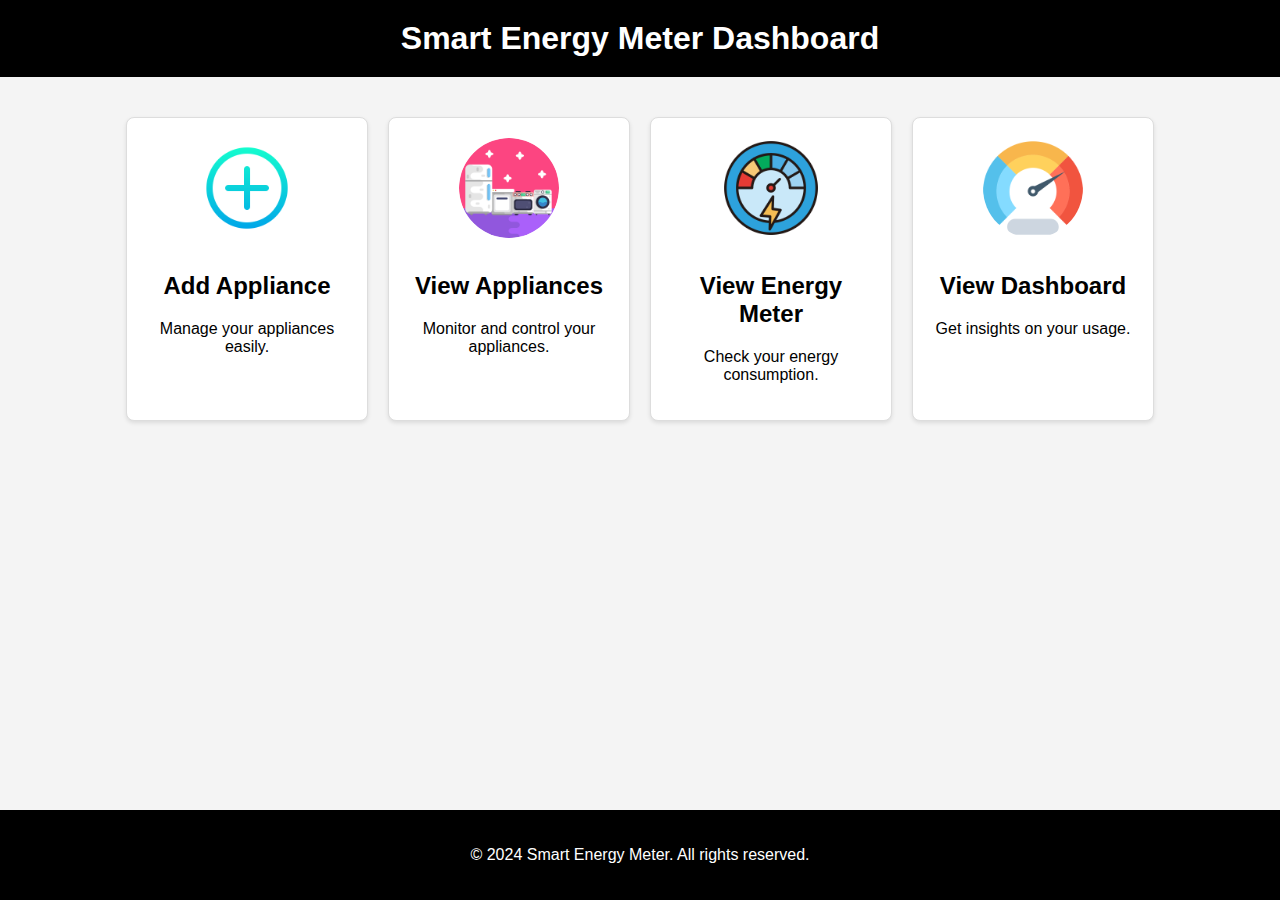
<file: index.html>
<!DOCTYPE html>
<html lang="en">
<head>
    <meta charset="UTF-8">
    <meta name="viewport" content="width=device-width, initial-scale=1.0">
    <title>Smart Energy Meter</title>
    <link rel="stylesheet" href="styles.css">
</head>
<body>
    <header>
        <h1>Smart Energy Meter Dashboard</h1>
    </header>
    
    <div class="tab-container">
        <div class="tab" onclick="navigateTo('AddAppliance.html')">
            <img src="plus-sign.png" alt="Add Appliance">
            <h2>Add Appliance</h2>
            <p>Manage your appliances easily.</p>
        </div>
        <div class="tab" onclick="navigateTo('ViewAppliance.html')">
            <img src="kitchen-appliance.png" alt="View Appliances">
            <h2>View Appliances</h2>
            <p>Monitor and control your appliances.</p>
        </div>
        <div class="tab" onclick="navigateTo('ViewEnergyMeter.html')">
            <img src="energy-meter.png" alt="Energy Meter">
            <h2>View Energy Meter</h2>
            <p>Check your energy consumption.</p>
        </div>
        <!-- <div class="tab" onclick="navigateTo('RemoteController.html')">
            <img src="remote_controller.jpg" alt="Remote Controller">
            <h2>Remote Controller</h2>
            <p>Control appliances remotely.</p>
        </div> -->
        <div class="tab" onclick="navigateTo('dashboard.html')">
            <img src="speedometer.png" alt="Dashboard">
            <h2>View Dashboard</h2>
            <p>Get insights on your usage.</p>
        </div>
    </div>

    <footer>
        <p>&copy; 2024 Smart Energy Meter. All rights reserved.</p>
    </footer>

    <script src="script.js"></script>
</body>
</html>


<!-- <!DOCTYPE html>
<html lang="en">
<head>
    <meta charset="UTF-8">
    <meta name="viewport" content="width=device-width, initial-scale=1.0">
    <title>Tabbed Navigation</title>
    <link rel="stylesheet" href="styles.css">
</head>
<body>
    <div class="tab-container">
        <button class="tab-button" onclick="navigateTo('AddAppliance.html')">AddAppliance</button>
        <button class="tab-button" onclick="navigateTo('ViewAppliance.html')">ViewAppliance</button>
        <button class="tab-button" onclick="navigateTo('ViewEnergyMeter.html')">ViewEnergyMeter</button>
        <button class="tab-button" onclick="navigateTo('RemoteController.html')">ViewRemoteController</button>
        <button class="tab-button" onclick="navigateTo('dashboard.html')">View Dashboard</button>
    </div>

    <script src="script.js"></script>
</body>
</html>
 -->
</file>
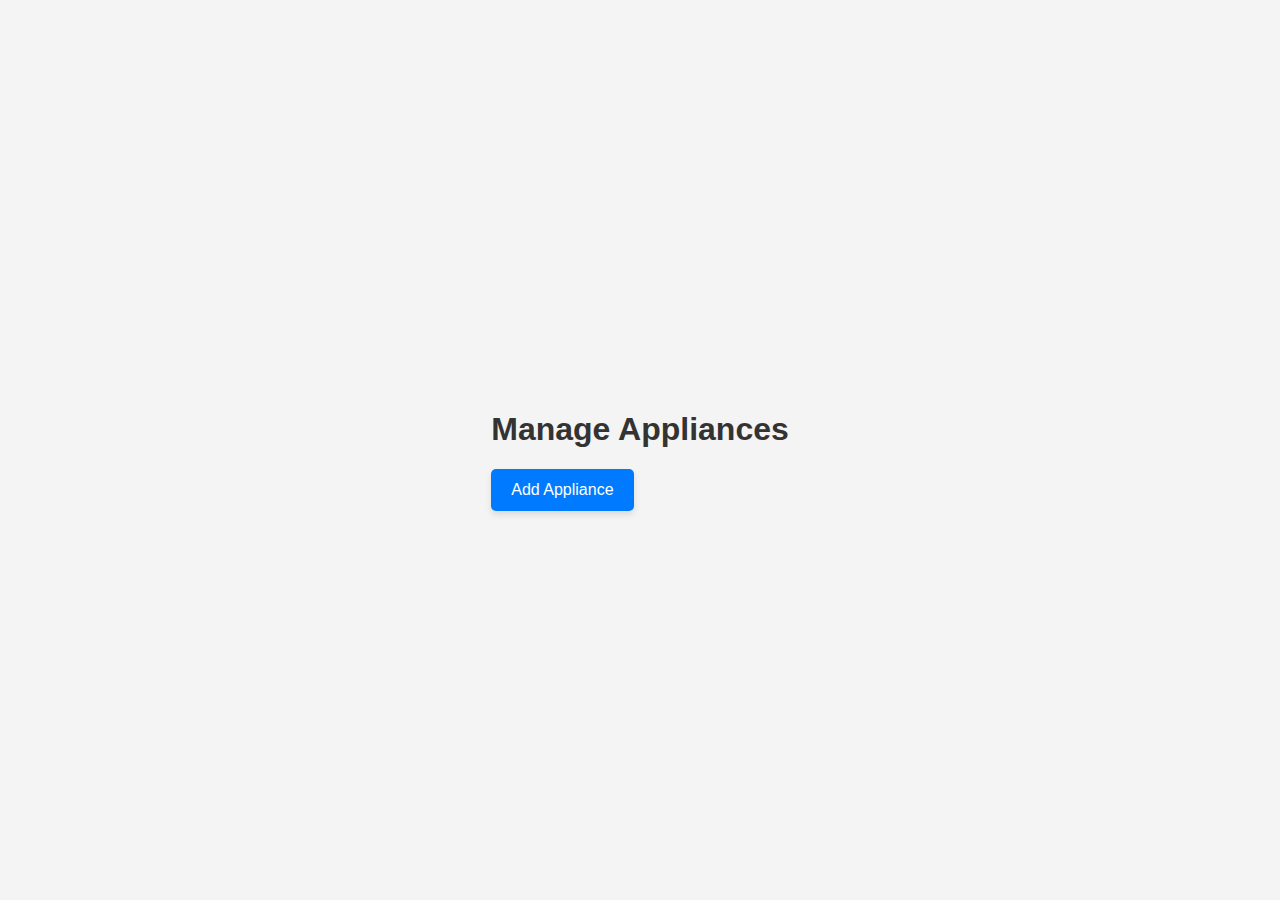
<file: AddAppliance.html>
<!DOCTYPE html>
<html lang="en">
<head>
    <meta charset="UTF-8">
    <meta name="viewport" content="width=device-width, initial-scale=1.0">
    <title>Add Appliance</title>
    <style>
        /* Basic styling for page */
        body {
            font-family: Arial, sans-serif;
            background-color: #f4f4f4;
            margin: 0;
            padding: 0;
            display: flex;
            justify-content: center;
            align-items: center;
            height: 100vh;
        }

        h1 {
            color: #333;
            text-align: center;
        }

        /* Button styling */
        button {
            background-color: #007bff;
            color: white;
            border: none;
            padding: 12px 20px;
            font-size: 16px;
            cursor: pointer;
            border-radius: 5px;
            box-shadow: 0 4px 6px rgba(0, 0, 0, 0.1);
            transition: background-color 0.3s;
        }

        button:hover {
            background-color: #0056b3;
        }

        /* Form styling */
        #applianceForm {
            display: none; /* Initially hide the form */
            background-color: white;
            padding: 20px;
            border-radius: 10px;
            box-shadow: 0 4px 8px rgba(0, 0, 0, 0.1);
            margin-top: 20px;
            width: 300px;
        }

        .form-field {
            margin-bottom: 15px;
        }

        .form-field label {
            display: block;
            margin-bottom: 5px;
            color: #555;
        }

        .form-field input,
        .form-field select {
            width: calc(100% - 20px);
            padding: 10px;
            border-radius: 5px;
            border: 1px solid #ddd;
            font-size: 14px;
        }

        /* Submit button styling */
        #applianceForm button[type="submit"] {
            width: 100%;
            background-color: #28a745;
            color: white;
            border: none;
            padding: 10px;
            font-size: 16px;
            border-radius: 5px;
            cursor: pointer;
            transition: background-color 0.3s;
        }

        #applianceForm button[type="submit"]:hover {
            background-color: #218838;
        }

        /* Error and success message styling */
        #message {
            display: none;
            margin-top: 20px;
            padding: 10px;
            border-radius: 5px;
            font-size: 16px;
        }

        #message.success {
            background-color: #d4edda;
            color: #155724;
        }

        #message.error {
            background-color: #f8d7da;
            color: #721c24;
        }
    </style>
    <script>
        // Function to display the form when the button is clicked
        function showForm() {
            document.getElementById('applianceForm').style.display = 'block';
        }

        // Function to show form fields based on the selected appliance type
        function displayFields() {
            var selectedType = document.getElementById('applianceType').value;
            var forms = document.querySelectorAll('.appliance-specific');

            // Hide all forms
            forms.forEach(function (form) {
                form.style.display = 'none';
            });

            // Show the form corresponding to the selected appliance type
            if (selectedType) {
                document.getElementById(selectedType + 'Form').style.display = 'block';
            }
        }

        // Function to handle form submission
        function submitForm(event) {
            event.preventDefault(); // Prevent default form submission

            var applianceType = document.getElementById('applianceType').value;
            if (!applianceType) {
                showMessage("Please select an appliance type.", "error");
                return;
            }

            // Check if required fields are filled
            var requiredFields = document.querySelectorAll('#' + applianceType + 'Form [required]');
            var allFilled = true;
            requiredFields.forEach(function (field) {
                if (!field.value) {
                    allFilled = false;
                }
            });

            if (!allFilled) {
                showMessage("Please fill all required fields.", "error");
                return;
            }

            // Convert FormData to a plain object
            function formDataToObject(formData) {
                let obj = {};
                formData.forEach((value, key) => {
                    obj[key] = value;
                });
                return obj;
            }

            // Get form data based on the selected appliance type
            var formData = new FormData();
            var applianceName = document.getElementById('applianceName').value;
            formData.append('applianceName', applianceName); // Add appliance name
            formData.append('applianceType', applianceType); // Add appliance type

            var fields = document.querySelectorAll('#' + applianceType + 'Form input, #' + applianceType + 'Form select');

            fields.forEach(function (field) {
                if (field.name) {
                    formData.append(field.name, field.value);
                }
            });

            // Convert FormData to plain object and then to JSON
            var formDataObject = formDataToObject(formData);

            // Send POST request
            fetch('https://rpwb36i74i.execute-api.us-east-1.amazonaws.com/Prod/CreateAppliance', {
                method: 'POST',
                headers: {
                    'Content-Type': 'application/json',
                },
                body: JSON.stringify(formDataObject)
            }).then(function (response) {
                return response.json();
            }).then(function (data) {
                showMessage("Appliance added successfully!", "success");
            }).catch(function (error) {
                console.error('Error:', error);
                showMessage("An error occurred. Please try again.", "error");
            });
        }

        // Function to show a message to the user
        function showMessage(message, type) {
            var messageElement = document.getElementById('message');
            messageElement.textContent = message;
            messageElement.className = 'success'; // Default to success
            if (type === 'error') {
                messageElement.className = 'error';
            }
            messageElement.style.display = 'block';
            setTimeout(function() {
                messageElement.style.display = 'none';
            }, 5000);
        }
    </script>
</head>
<body>
    <div>
        <h1>Manage Appliances</h1>

        <!-- Button to show the form -->
        <button onclick="showForm()">Add Appliance</button>

        <!-- Form to add a new appliance -->
        <div id="applianceForm">
            <h2>Add Appliance</h2>
            <div class="form-field">
                <label for="applianceName">Appliance Name:</label>
                <input type="text" id="applianceName" name="applianceName" required>
            </div>
            <div class="form-field">
                <label for="applianceType">Type:</label>
                <select id="applianceType" name="applianceType" onchange="displayFields()" required>
                    <option value="">Select Type</option>
                    <option value="Light">Light</option>
                    <option value="Fan">Fan</option>
                    <option value="AC">AC</option>
                    <option value="TV">TV</option>
                    <option value="WM">WM</option>
                    <option value="Car">Car</option>
                </select>
            </div>

            <!-- Light Form -->
            <div id="LightForm" class="appliance-specific" style="display:none;">
                <!-- Light-specific fields -->
                <div class="form-field"><label>Status:</label><input type="text" name="Status" required></div>
                <div class="form-field"><label>Appliance ID:</label><input type="text" name="Appliance_Id" required></div>
                <div class="form-field"><label>Power Rating:</label><input type="number" name="Power_Rating" required></div>
                <div class="form-field"><label>Current Power Consumption:</label><input type="number" name="Current_Power_Consumption" required></div>
                <div class="form-field"><label>Total Power Consumption:</label><input type="number" name="Total_Power_Consumption" required></div>
                <div class="form-field"><label>Today Limit:</label><input type="number" name="Today_Limit" required></div>
                <div class="form-field"><label>Timer Period:</label><input type="text" name="Timer_period"></div>
                <div class="form-field"><label>Timer Status:</label><input type="text" name="Timer_Status"></div>
                <div class="form-field"><label>Brightness:</label><input type="text" name="Brightness"></div>
                <div class="form-field"><label>Color:</label><input type="text" name="Color"></div>
                <div class="form-field"><label>Sleep Timer:</label><input type="text" name="sleep_timer"></div>
            </div>

            <!-- Fan Form -->
            <div id="FanForm" class="appliance-specific" style="display:none;">
                <!-- Fan-specific fields -->
                <div class="form-field"><label>Status:</label><input type="text" name="Status" required></div>
                <div class="form-field"><label>Appliance ID:</label><input type="text" name="Appliance_Id" required></div>
                <div class="form-field"><label>Power Rating:</label><input type="number" name="Power_Rating" required></div>
                <div class="form-field"><label>Current Power Consumption:</label><input type="number" name="Current_Power_Consumption" required></div>
                <div class="form-field"><label>Total Power Consumption:</label><input type="number" name="Total_Power_Consumption" required></div>
                <div class="form-field"><label>Today Limit:</label><input type="number" name="Today_Limit" required></div>
                <div class="form-field"><label>Timer Period:</label><input type="text" name="Timer_period"></div>
                <div class="form-field"><label>Timer Status:</label><input type="text" name="Timer_Status"></div>
                <div class="form-field"><label>Speed:</label><input type="text" name="Speed"></div>
                <div class="form-field"><label>Direction:</label><input type="text" name="Direction"></div>
                <div class="form-field"><label>Sleep Timer:</label><input type="text" name="sleep_timer"></div>
            </div>

            <!-- AC Form -->
            <div id="ACForm" class="appliance-specific" style="display:none;">
                <!-- AC-specific fields -->
                <div class="form-field"><label>Status:</label><input type="text" name="Status" required></div>
                <div class="form-field"><label>Appliance ID:</label><input type="text" name="Appliance_Id" required></div>
                <div class="form-field"><label>Power Rating:</label><input type="number" name="Power_Rating" required></div>
                <div class="form-field"><label>Current Power Consumption:</label><input type="number" name="Current_Power_Consumption" required></div>
                <div class="form-field"><label>Total Power Consumption:</label><input type="number" name="Total_Power_Consumption" required></div>
                <div class="form-field"><label>Today Limit:</label><input type="number" name="Today_Limit" required></div>
                <div class="form-field"><label>Timer Period:</label><input type="text" name="Timer_period"></div>
                <div class="form-field"><label>Timer Status:</label><input type="text" name="Timer_Status"></div>
                <div class="form-field"><label>Mode:</label>
                    <select name="Mode">
                        <option value="Cool">Cool</option>
                        <option value="Fan">Fan</option>
                        <option value="Hot">Hot</option>
                    </select>
                </div>
                <div class="form-field"><label>Temperature:</label><input type="number" name="Temperature"></div>
                <div class="form-field"><label>Sleep Timer:</label><input type="text" name="sleep_timer"></div>
            </div>

            <!-- TV Form -->
            <div id="TVForm" class="appliance-specific" style="display:none;">
                <!-- TV-specific fields -->
                <div class="form-field"><label>Status:</label><input type="text" name="Status" required></div>
                <div class="form-field"><label>Appliance ID:</label><input type="text" name="Appliance_Id" required></div>
                <div class="form-field"><label>Power Rating:</label><input type="number" name="Power_Rating" required></div>
                <div class="form-field"><label>Current Power Consumption:</label><input type="number" name="Current_Power_Consumption" required></div>
                <div class="form-field"><label>Total Power Consumption:</label><input type="number" name="Total_Power_Consumption" required></div>
                <div class="form-field"><label>Today Limit:</label><input type="number" name="Today_Limit" required></div>
                <div class="form-field"><label>Timer Period:</label><input type="text" name="Timer_period"></div>
                <div class="form-field"><label>Timer Status:</label><input type="text" name="Timer_Status"></div>
                <div class="form-field"><label>Current Channel No:</label><input type="text" name="Current_Channel_No"></div>
                <div class="form-field"><label>Current Volume:</label><input type="text" name="Current_Volume"></div>
                <div class="form-field"><label>Sleep Timer:</label><input type="text" name="sleep_timer"></div>
            </div>



            <!-- WashingMachineForm -->
            <div id="WMForm" class="appliance-specific" style="display:none;">
                <!-- TV-specific fields -->
                <div class="form-field"><label>Status:</label><input type="text" name="Status" required></div>
                <div class="form-field"><label>Appliance ID:</label><input type="text" name="Appliance_Id" required></div>
                <div class="form-field"><label>Power Rating:</label><input type="number" name="Power_Rating" required></div>
                <div class="form-field"><label>Current Power Consumption:</label><input type="number" name="Current_Power_Consumption" required></div>
                <div class="form-field"><label>Total Power Consumption:</label><input type="number" name="Total_Power_Consumption" required></div>
                <div class="form-field"><label>Today Limit:</label><input type="number" name="Today_Limit" required></div>
                <div class="form-field"><label>Timer Period:</label><input type="text" name="Timer_period"></div>
                <div class="form-field"><label>Timer Status:</label><input type="text" name="Timer_Status"></div>
                <div class="form-field"><label>Water Level:</label><input type="text" name="WaterLevel"></div>
                <div class="form-field"><label>RemaningTime:</label><input type="text" name="RemaningTime"></div>
                <div class="form-field"><label>Mode:</label><input type="text" name="Mode"></div>
            </div>


            <!-- Electric Car Form -->
            <div id="CarForm" class="appliance-specific" style="display:none;">
                <!-- TV-specific fields -->
                <div class="form-field"><label>Status:</label><input type="text" name="Status" required></div>
                <div class="form-field"><label>Appliance ID:</label><input type="text" name="Appliance_Id" required></div>
                <div class="form-field"><label>Power Rating:</label><input type="number" name="Power_Rating" required></div>
                <div class="form-field"><label>Current Power Consumption:</label><input type="number" name="Current_Power_Consumption" required></div>
                <div class="form-field"><label>Total Power Consumption:</label><input type="number" name="Total_Power_Consumption" required></div>
                <div class="form-field"><label>Today Limit:</label><input type="number" name="Today_Limit" required></div>
                <div class="form-field"><label>Charge Capacity:</label><input type="text" name="ChargeCapacity"></div>
                <div class="form-field"><label>Timer Status:</label><input type="text" name="Timer_Status"></div>
                <div class="form-field"><label>Total Travelled Time:</label><input type="text" name="TotalTravelledTime"></div>
                <div class="form-field"><label>ChargingTime:</label><input type="text" name="ChargingTime"></div>
                <div class="form-field"><label>FuelLevel</label><input type="text" name="FuelLevel"></div>
            </div>

            <!-- Success and Error Messages -->
            <div id="message"></div>

            <!-- Submit Button -->
            <button type="submit" onclick="submitForm(event)">Submit</button>
        </div>
    </div>
</body>
</html>
</file>
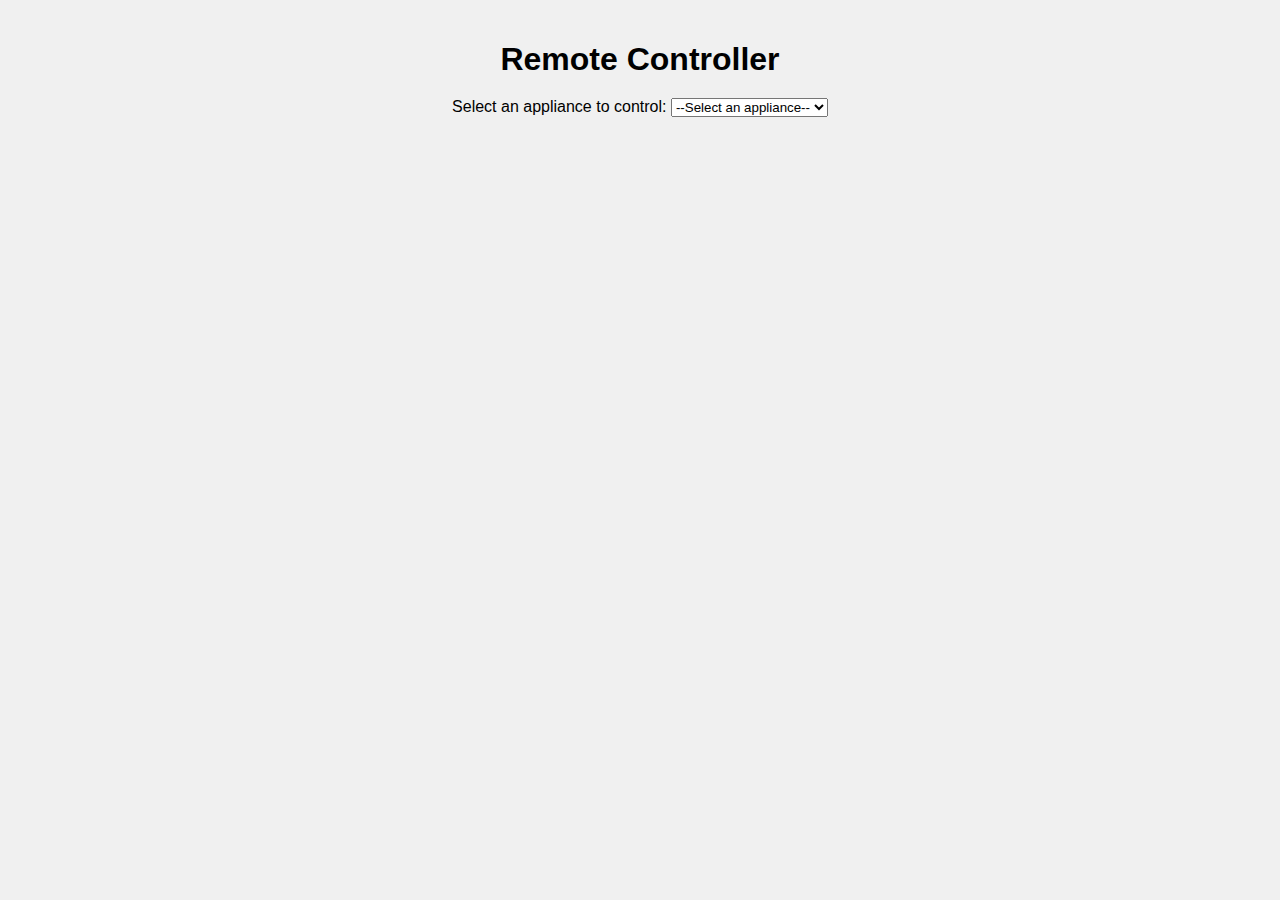
<file: RemoteController.html>
<!DOCTYPE html>
<html lang="en">
<head>
    <meta charset="UTF-8">
    <meta name="viewport" content="width=device-width, initial-scale=1.0">
    <title>Remote Controller</title>
    <!-- Link to the CSS file -->
    <link rel="stylesheet" href="RemoteController.css">
</head>
<body>
    <h1>Remote Controller</h1>
    
    <!-- Dropdown to select appliance -->
    <label for="appliance-select">Select an appliance to control:</label>
    <select id="appliance-select" onchange="showRemote()">
        <option value="">--Select an appliance--</option>
        <option value="light">Light</option>
        <option value="fan">Fan</option>
        <option value="tv">TV</option>
        <option value="ac">Air Conditioner</option>
        <option value="washingMachine">Washing Machine</option>
        <option value="electricCar">Electric Car</option>
    </select>

    <!-- Remote Controls -->
    <div id="remote-controls" style="display: none;">
        <div id="light-remote" class="remote">
            <h2>Light Remote</h2>
            <button class="button" onclick="controlAppliance('Light', 'Turn On')">Turn On</button>
            <button class="button" onclick="controlAppliance('Light', 'Turn Off')">Turn Off</button><br>
            <input type="range" class="slider" min="0" max="100" value="50" onchange="controlAppliance('Light', 'Brightness')"><br>
            <input type="color" class="button" onchange="controlAppliance('Light', 'Color')"><br>
            <input type="text" placeholder="Today's Limit" class="input">
            <button class="button" onclick="controlAppliance('Light', 'Set Today Limit')">Submit</button><br>
            <input type="text" placeholder="Sleep Timer" class="input">
            <button class="button" onclick="controlAppliance('Light', 'Set Sleep Timer')">Submit</button><br>
            <input type="text" placeholder="Start Time" class="input">
            <button class="button" onclick="controlAppliance('Light', 'Set Start Time')">Submit</button>
        </div>

        <div id="fan-remote" class="remote">
            <h2>Fan Remote</h2>
            <button class="button" onclick="controlAppliance('Fan', 'Turn On')">Turn On</button>
            <button class="button" onclick="controlAppliance('Fan', 'Turn Off')">Turn Off</button><br>
            <button class="button" onclick="controlAppliance('Fan', 'Speed Up')">Speed Up</button>
            <button class="button" onclick="controlAppliance('Fan', 'Speed Down')">Speed Down</button><br>
            <button class="button" onclick="controlAppliance('Fan', 'Change Direction')">Direction</button><br>
            <input type="text" placeholder="Today's Limit" class="input">
            <button class="button" onclick="controlAppliance('Fan', 'Set Today Limit')">Submit</button><br>
            <input type="text" placeholder="Sleep Timer" class="input">
            <button class="button" onclick="controlAppliance('Fan', 'Set Sleep Timer')">Submit</button><br>
            <input type="text" placeholder="Start Time" class="input">
            <button class="button" onclick="controlAppliance('Fan', 'Set Start Time')">Submit</button>
        </div>

        <div id="tv-remote" class="remote">
            <h2>TV Remote</h2>
            <button class="button" onclick="controlAppliance('TV', 'Turn On')">Turn On</button>
            <button class="button" onclick="controlAppliance('TV', 'Turn Off')">Turn Off</button><br>
            <button class="button" onclick="controlAppliance('TV', 'Channel Up')">Ch +</button>
            <button class="button" onclick="controlAppliance('TV', 'Channel Down')">Ch -</button><br>
            <button class="button" onclick="controlAppliance('TV', 'Volume Up')">Vol +</button>
            <button class="button" onclick="controlAppliance('TV', 'Volume Down')">Vol -</button><br>
            <input type="text" placeholder="Today's Limit" class="input">
            <button class="button" onclick="controlAppliance('TV', 'Set Today Limit')">Submit</button><br>
            <input type="text" placeholder="Sleep Timer" class="input">
            <button class="button" onclick="controlAppliance('TV', 'Set Sleep Timer')">Submit</button><br>
            <input type="text" placeholder="Start Time" class="input">
            <button class="button" onclick="controlAppliance('TV', 'Set Start Time')">Submit</button>
        </div>
    </div>

    <!-- Link to the JavaScript file -->
    <script src="RemoteController.js"></script>
</body>
</html>
</file>
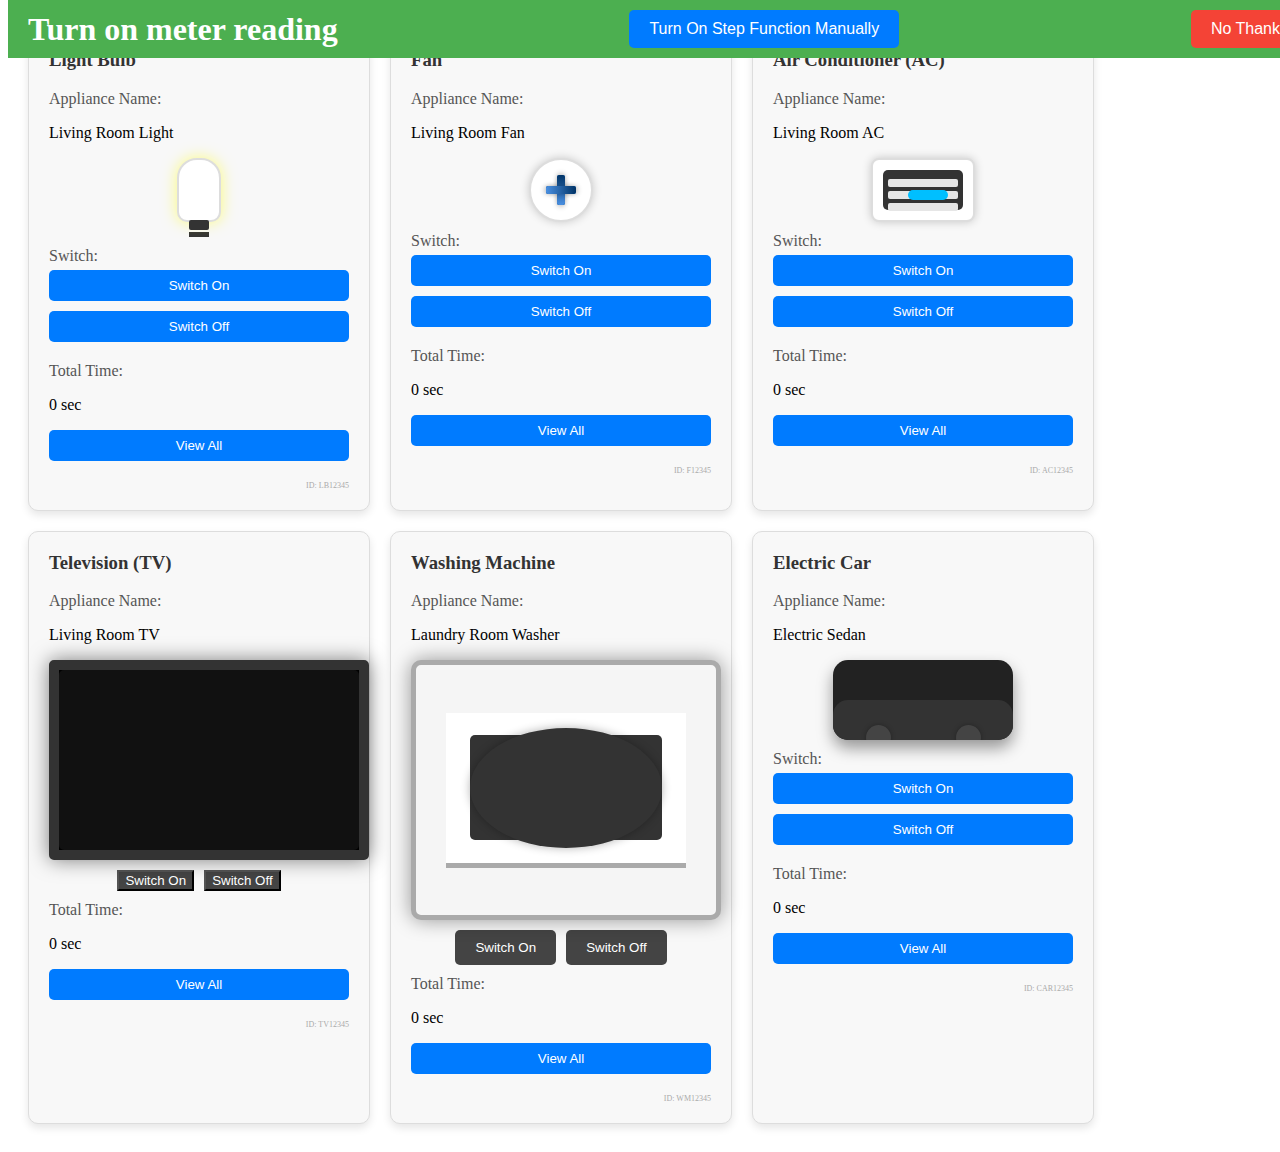
<file: ViewAppliance.html>
<!DOCTYPE html>
<html lang="en">
<head>
    <meta charset="UTF-8">
    <meta name="viewport" content="width=device-width, initial-scale=1.0">
    <title>Appliance Control Panel</title>
    <link rel="stylesheet" href="ViewAppliance.css">
</head>
<body>

<div id="header">
    <h1>Turn on meter reading</h1>
    <!-- <button onclick="triggerStatusAPI()">Turn On Step Function Manually</button> -->
    <button >Turn On Step Function Manually</button>
    <button onclick="hideHeader()">No Thanks</button>
</div>

    

<div class="appliance-container">

    <!-- Light Bulb Block -->
    <div class="appliance-box">
        <h3>Light Bulb</h3>
        <div class="control-panel">
            <label for="appliance-name">Appliance Name:</label>
            <p>Living Room Light</p>
        </div>
        <div class="light-bulb"></div>
        <div class="light-bulb-base"></div>
        <div class="control-panel">
            <label for="light-switch">Switch:</label>
            <button id="switch-on-light" onclick="toggleLightBulb('on'); startTimer('light'); changeApplianceStatus('Living_Room_Light', 'On')">Switch On</button>
            <button id="switch-off-light" onclick="toggleLightBulb('off'); stopTimer('light'); changeApplianceStatus('Living_Room_Light', 'Off',getElapsedTime('light'))">Switch Off</button>
        </div>
        <div class="control-panel">
            <label>Total Time:</label>
            <p id="total-time-light">0 sec</p>
        </div>
        <div class="control-panel">
            <button onclick="viewAllDetails('Living_Room_Light')">View All</button>
        </div>
        <div class="appliance-id">ID: LB12345</div>
    </div>

    <!-- Fan Block -->
    <div class="appliance-box">
        <h3>Fan</h3>

        <!-- Appliance Name -->
        <div class="control-panel">
            <label for="appliance-name">Appliance Name:</label>
            <p>Living Room Fan</p>
        </div>
        
        <!-- Fan Shape -->
        <div class="fan-shape" id="fan">
            <div class="fan-blades">
                <div class="fan-blade"></div>
                <div class="fan-blade"></div>
                <div class="fan-blade"></div>
                <div class="fan-blade"></div>
            </div>
        </div>

        <!-- Switch ON/OFF -->
        <div class="control-panel">
            <label for="fan-switch">Switch:</label>
            <button id="switch-on" onclick="toggleFan('on'); startTimer('fan'); changeApplianceStatus('Living_Room_Fan', 'On')">Switch On</button>
            <button id="switch-off" onclick="toggleFan('off'); stopTimer('fan'); changeApplianceStatus('Living_Room_Fan', 'Off',getElapsedTime('fan'))">Switch Off</button>
        </div>

        <div class="control-panel">
            <label>Total Time:</label>
            <p id="total-time-fan">0 sec</p>
        </div>

        <!-- View All Button -->
        <div class="control-panel">
            <button onclick="viewAllDetails('Living_Room_Fan')">View All</button>
        </div>

        <!-- Appliance ID (hidden/small font) -->
        <div class="appliance-id">ID: F12345</div>
    </div>


    <!-- AC Block -->
    <div class="appliance-box">
        <h3>Air Conditioner (AC)</h3>
        <div class="control-panel">
            <label for="appliance-name">Appliance Name:</label>
            <p>Living Room AC</p>
        </div>
        <div class="ac-shape" id="ac">
            <div class="ac-front">
                <div class="ac-vent"></div>
                <div class="ac-vent"></div>
                <div class="ac-vent"></div>
                <div class="ac-display"></div>
            </div>
        </div>
        <div class="control-panel">
            <label for="ac-switch">Switch:</label>
            <button id="switch-on" onclick="toggleAC('on'); startTimer('ac'); changeApplianceStatus('Living_Room_AC', 'On')">Switch On</button>
            <button id="switch-off" onclick="toggleAC('off'); stopTimer('ac'); changeApplianceStatus('Living_Room_AC', 'Off',getElapsedTime('ac'))">Switch Off</button>
        </div>

        <div class="control-panel">
            <label>Total Time:</label>
            <p id="total-time-ac">0 sec</p>
        </div>
        <div class="control-panel">
            <button onclick="viewAllDetails('Living_Room_AC')">View All</button>
        </div>
        <div class="appliance-id">ID: AC12345</div>
    </div>

    <!-- TV Block -->
    <div class="appliance-box">
        <h3>Television (TV)</h3>

        <!-- Appliance Name -->
        <div class="control-panel">
            <label for="appliance-name">Appliance Name:</label>
            <p>Living Room TV</p>
        </div>
        
        <!-- TV Shape -->
        <div class="tv-shape" id="tv">
            <div class="tv-screen"></div>
            <div class="tv-stand"></div>
        </div>

        <!-- Switch ON/OFF -->
        <div class="tv-controls">
            <button id="switch-on" onclick="toggleTV('on'); startTimer('tv'); changeApplianceStatus('Living_Room_TV', 'On')">Switch On</button>
            <button id="switch-off" onclick="toggleTV('off'); stopTimer('tv'); changeApplianceStatus('Living_Room_TV', 'Off',getElapsedTime('tv'))">Switch Off</button>
        </div>

        <div class="control-panel">
            <label>Total Time:</label>
            <p id="total-time-tv">0 sec</p>
        </div>

        <!-- View All Button -->
        <div class="control-panel">
            <button onclick="viewAllDetails('Living_Room_TV')">View All</button>
        </div>

        <!-- Appliance ID (hidden/small font) -->
        <div class="appliance-id">ID: TV12345</div>
    </div>

    <!-- Washing Machine Block -->
    <div class="appliance-box">
        <h3>Washing Machine</h3>

        <!-- Appliance Name -->
        <div class="control-panel">
            <label for="appliance-name">Appliance Name:</label>
            <p>Laundry Room Washer</p>
        </div>
        
        <!-- Washing Machine Shape -->
        <div class="wm-shape" id="wm">
            <div class="wm-front">
                <div class="wm-screen"></div>
                <div class="wm-drum"></div>
            </div>
        </div>

        <!-- Switch ON/OFF -->
        <div class="wm-controls">
            <button id="switch-on" onclick="toggleWM('on'); startTimer('wm'); changeApplianceStatus('Laundry_Room_Washer', 'On')">Switch On</button>
            <button id="switch-off" onclick="toggleWM('off'); stopTimer('wm'); changeApplianceStatus('Laundry_Room_Washer', 'Off',getElapsedTime('wm'))">Switch Off</button>
        </div>

        <div class="control-panel">
            <label>Total Time:</label>
            <p id="total-time-wm">0 sec</p>
        </div>

        <!-- View All Button -->
        <div class="control-panel">
            <button onclick="viewAllDetails('Laundry_Room_Washer')">View All</button>
        </div>

        <!-- Appliance ID (hidden/small font) -->
        <div class="appliance-id">ID: WM12345</div>
    </div>

    <!-- Electric Car Block -->
    <div class="appliance-box">
        <h3>Electric Car</h3>

        <!-- Appliance Name -->
        <div class="control-panel">
            <label for="appliance-name">Appliance Name:</label>
            <p>Electric Sedan</p>
        </div>
        
        <!-- Electric Car Shape -->
        <div class="car-shape" id="car">
            <div class="car-body">
                <div class="car-lights" id="car-lights"></div>
            </div>
            <div class="car-wheels">
                <div class="car-wheel"></div>
                <div class="car-wheel"></div>
            </div>
        </div>

        <!-- Switch ON/OFF -->
        <div class="control-panel">
            <label for="car-switch">Switch:</label>
            <button id="switch-on" onclick="toggleCar('on'); startTimer('car'); changeApplianceStatus('Electric_Sedan', 'On')">Switch On</button>
            <button id="switch-off" onclick="toggleCar('off'); stopTimer('car'); changeApplianceStatus('Electric_Sedan', 'Off',getElapsedTime('car'))">Switch Off</button>
        </div>

        <div class="control-panel">
            <label>Total Time:</label>
            <p id="total-time-car">0 sec</p>
        </div>

        <!-- View All Button -->
        <div class="control-panel">
            <button onclick="viewAllDetails('Electric_Sedan')">View All</button>
        </div>

        <!-- Appliance ID (hidden/small font) -->
        <div class="appliance-id">ID: CAR12345</div>
    </div>


    <!-- Popup structure -->
    <div id="appliancePopup" class="popup" style="display: none;">
        <div class="popup-content">
            <span class="close-button" onclick="closePopup()">&times;</span>
            <h2>Appliance Details</h2>
            <p id="applianceDetails"></p>
        </div>
    </div>


                            



    
</div>

<script src="ViewAppliance.js"></script>

</body>
</html>
</file>
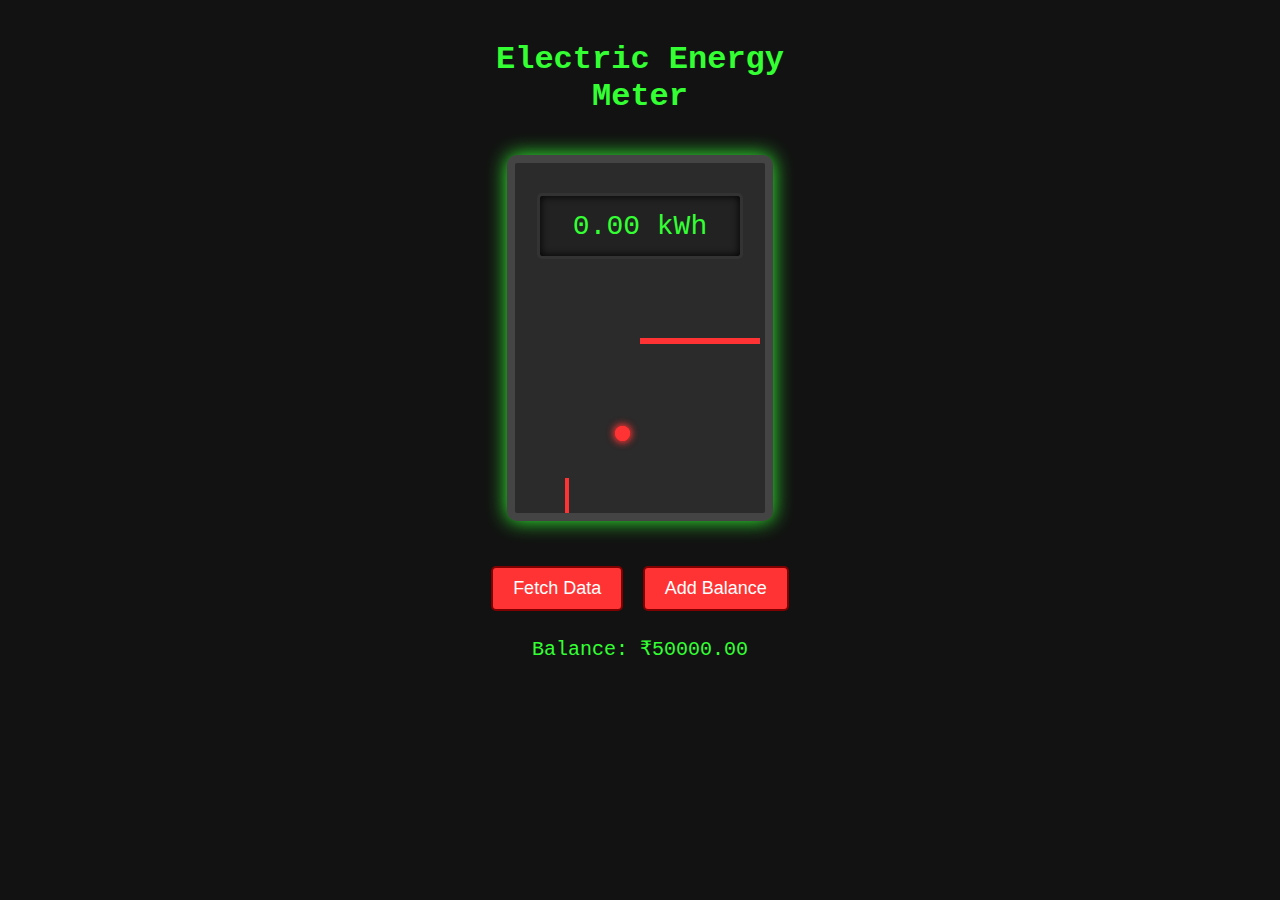
<file: ViewEnergyMeter.html>
<!DOCTYPE html>
<html lang="en">
<head>
    <meta charset="UTF-8">
    <meta name="viewport" content="width=device-width, initial-scale=1.0">
    <title>Electric Energy Meter</title>
    <link rel="stylesheet" href="ViewEnergyMeter.css">
</head>
<body>
    <div class="container">
        <h1>Electric Energy Meter</h1>
        <div class="meter">
            <div class="meter-screen" id="meterScreen">0.00 kWh</div>
            <div class="dial-needle"></div>
            <div class="indicator-lights"></div>
            <div class="indicator-lights"></div>
            <div class="wires"></div>
            <div class="wires"></div>
            <div class="wires"></div>
            <div class="wires"></div>
        </div>
        <div class="button-container">
            <button onclick="fetchData()">Fetch Data</button>
            <button onclick="showAddBalanceForm()">Add Balance</button>
        </div>
        <div class="balance-display" id="availableBalance">Balance: ₹50000.00</div>
        <div id="addBalanceForm" style="display: none;">
            <input type="number" id="amountToAdd" placeholder="Enter amount to add" />
            <button onclick="submitAddBalance()">Add Balance</button>
        </div>
        <div id="updatedBalance"></div>
    </div>

    <!-- Popup for Available Balance -->
    <div id="balancePopup" class="popup">
        <span class="close-btn" onclick="closePopup()">&times;</span>
        <h2>Available Balance</h2>
        <p id="balancePopupContent">Loading...</p>
    </div>

    <script src="ViewEnergyMeter.js"></script>
</body>
</html>
</file>
<file: styles.css>
/* styles.css
body {
    font-family: Arial, sans-serif;
}

.tab-container {
    display: flex;
    justify-content: center;
    margin-top: 20px;
}

.tab-button {
    background-color: #4CAF50;
    color: white;
    border: none;
    padding: 15px 20px;
    margin: 5px;
    cursor: pointer;
    font-size: 16px;
    border-radius: 5px;
    transition: background-color 0.3s;
}

.tab-button:hover {
    background-color: #45a049;
} */


/* styles.css */
/* body {
    font-family: 'Segoe UI', Tahoma, Geneva, Verdana, sans-serif;
    background-color: #f4f4f4;
    margin: 0;
    padding: 0;
}

header {
    background-color: #4CAF50;
    color: white;
    text-align: center;
    padding: 20px 0;
}

h1 {
    margin: 0;
}

.tab-container {
    display: flex;
    justify-content: center;
    margin-top: 30px;
    flex-wrap: wrap;
}

.tab-button {
    background-color: #007BFF;
    color: white;
    border: none;
    padding: 15px 25px;
    margin: 10px;
    cursor: pointer;
    font-size: 18px;
    border-radius: 5px;
    box-shadow: 0 4px 6px rgba(0, 0, 0, 0.1);
    transition: background-color 0.3s, transform 0.2s;
}

.tab-button:hover {
    background-color: #0056b3;
    transform: scale(1.05);
}

footer {
    text-align: center;
    margin-top: 50px;
    padding: 20px 0;
    background-color: #333;
    color: white;
} */


/* styles.css */

/* body {
    font-family: 'Segoe UI', Tahoma, Geneva, Verdana, sans-serif;
    background-color: #f4f4f4;
    margin: 0;
    padding: 0;
}

header {
    background-color: #4CAF50;
    color: white;
    text-align: center;
    padding: 20px 0;
}

h1 {
    margin: 0;
}

.tab-container {
    display: flex;
    justify-content: center;
    margin-top: 30px;
    flex-wrap: wrap;
}

.tab-button {
    background-color: #007BFF;
    color: white;
    border: none;
    padding: 15px 25px;
    margin: 10px;
    cursor: pointer;
    font-size: 18px;
    border-radius: 5px;
    box-shadow: 0 4px 6px rgba(0, 0, 0, 0.1);
    transition: background-color 0.3s, transform 0.2s;
}

.tab-button:hover {
    background-color: #0056b3;
    transform: scale(1.05);
}

.content {
    text-align: center;
    padding: 20px;
}

.image-gallery {
    display: flex;
    justify-content: center;
    flex-wrap: wrap;
    margin: 20px 0;
}

.image-gallery img {
    width: 150px;
    height: 150px;
    margin: 10px;
    border-radius: 8px;
    box-shadow: 0 2px 4px rgba(0, 0, 0, 0.2);
}

.info-blocks {
    display: flex;
    justify-content: center;
    flex-wrap: wrap;
    margin: 20px 0;
}

.info-block {
    background-color: white;
    border: 1px solid #ddd;
    border-radius: 8px;
    padding: 20px;
    margin: 10px;
    width: 250px;
    box-shadow: 0 2px 4px rgba(0, 0, 0, 0.1);
}

footer {
    text-align: center;
    margin-top: 50px;
    padding: 20px 0;
    background-color: #333;
    color: white;
}

/* styles.css */
/* body {
    font-family: 'Segoe UI', Tahoma, Geneva, Verdana, sans-serif;
    background-color: #f4f4f4;
    margin: 0;
    padding: 0;
}

header {
    background-color: #4CAF50;
    color: white;
    text-align: center;
    padding: 20px 0;
}

h1 {
    margin: 0;
}

.tab-container {
    display: flex;
    justify-content: center;
    margin-top: 30px;
    flex-wrap: wrap;
}

.tab {
    background-color: white;
    border: 1px solid #ddd;
    border-radius: 8px;
    padding: 20px;
    margin: 10px;
    width: 200px;
    text-align: center;
    cursor: pointer;
    transition: transform 0.3s, box-shadow 0.3s;
    box-shadow: 0 2px 4px rgba(0, 0, 0, 0.1);
}

.tab:hover {
    transform: translateY(-5px);
    box-shadow: 0 4px 8px rgba(0, 0, 0, 0.2);
}

.tab img {
    width: 100px;
    height: 100px;
    border-radius: 50%;
    margin-bottom: 10px;
}

footer {
    text-align: center;
    margin-top: 50px;
    padding: 20px 0;
    background-color: #333;
    color: white;
} */ */


/* styles.css */
html, body {
    height: 100%;
    margin: 0;
}

body {
    font-family: 'Segoe UI', Tahoma, Geneva, Verdana, sans-serif;
    background-color: #f4f4f4;
    margin: 0;
    padding: 0;
    display: flex;
    flex-direction: column;
}

header {
    background-color: #4CAF50;
    color: white;
    text-align: center;
    padding: 20px 0;
}

h1 {
    margin: 0;
}

.tab-container {
    display: flex;
    justify-content: center;
    margin-top: 30px;
    flex-wrap: wrap;
}

.tab {
    background-color: white;
    border: 1px solid #ddd;
    border-radius: 8px;
    padding: 20px;
    margin: 10px;
    width: 200px;
    text-align: center;
    cursor: pointer;
    transition: transform 0.3s, box-shadow 0.3s, background-color 0.3s;
    box-shadow: 0 2px 4px rgba(0, 0, 0, 0.1);
}

.tab:hover {
    transform: translateY(-5px);
    box-shadow: 0 4px 8px rgba(0, 0, 0, 0.2);
    background-color: #47ff44; /* Light cyan background on hover */
}

.tab img {
    width: 100px;
    height: 100px;
    border-radius: 50%;
    margin-bottom: 10px;
}
.container {
    flex: 1;
}

footer {
    text-align: center;
    margin-top: auto; /* Auto margin pushes footer to the bottom */
    padding: 20px 0;
    background-color: #333;
    color: white;
}


html, body {
    height: 100%;
    margin: 0;
    padding: 0;
}

body {
    font-family: 'Segoe UI', Tahoma, Geneva, Verdana, sans-serif;
    background-color: #f4f4f4;
    display: flex;
    flex-direction: column;
}

header {
    background-color: #000000;
    color: white;
    text-align: center;
    padding: 20px 0;
}

h1 {
    margin: 0;
}

.tab-container {
    display: flex;
    justify-content: center;
    margin-top: 30px;
    flex-wrap: wrap;
}

.tab {
    background-color: white;
    border: 1px solid #ddd;
    border-radius: 8px;
    padding: 20px;
    margin: 10px;
    width: 200px;
    text-align: center;
    cursor: pointer;
    transition: transform 0.3s, box-shadow 0.3s, background-color 0.3s;
    box-shadow: 0 2px 4px rgba(0, 0, 0, 0.1);
}

.tab:hover {
    transform: translateY(-5px);
    box-shadow: 0 4px 8px rgba(0, 0, 0, 0.2);
    background-color: #47ff44; /* Light green background on hover */
}

.tab img {
    width: 100px;
    height: 100px;
    border-radius: 50%;
    margin-bottom: 10px;
}

.container {
    flex: 1;
    display: flex;
    justify-content: center;
    align-items: center;
    padding: 20px;
}

footer {
    text-align: center;
    margin-top: auto; /* Ensures footer is pushed to the bottom */
    padding: 20px 0;
    background-color: #000000;
    color: white;
}
</file>
<file: RemoteController.css>
body {
    font-family: Arial, sans-serif;
    text-align: center;
    background-color: #f0f0f0;
    margin: 0;
    padding: 20px;
}

h1 {
    margin-bottom: 20px;
}

.remote {
    display: none;
    width: 250px;
    margin: 20px auto;
    padding: 15px;
    border: 2px solid #333;
    border-radius: 15px;
    background-color: #fff;
    box-shadow: 0 4px 8px rgba(0, 0, 0, 0.1);
    text-align: center;
}

.remote h2 {
    margin-bottom: 15px;
}

.button {
    width: 100px;
    height: 40px;
    margin: 5px;
    font-size: 14px;
    cursor: pointer;
    border: none;
    border-radius: 8px;
    background-color: #333;
    color: #fff;
    transition: background-color 0.3s ease;
}

.button:hover {
    background-color: #555;
}

.slider {
    width: 80%;
    margin: 10px 0;
}

.input {
    width: 80%;
    margin: 5px 0;
    padding: 5px;
    border: 1px solid #ccc;
    border-radius: 5px;
    text-align: center;
}
</file>
<file: ViewAppliance.css>
/* .appliance-container {
    display: flex;
    flex-wrap: wrap;
    gap: 20px;
    padding: 20px;
}
.appliance-box {
    border: 1px solid #ddd;
    border-radius: 10px;
    padding: 20px;
    width: 300px;
    box-shadow: 0 4px 8px rgba(0, 0, 0, 0.1);
    position: relative;
}
.appliance-box h3 {
    margin-top: 0;
}
.control-panel {
    margin-top: 10px;
}
.control-panel label {
    display: block;
    margin-bottom: 5px;
}
.control-panel button {
    width: 100%;
    margin-bottom: 10px;
} */


.appliance-container {
    display: flex;
    flex-wrap: wrap;
    gap: 20px;
    padding: 20px;
}
.appliance-box {
    border: 1px solid #ddd;
    border-radius: 10px;
    padding: 20px;
    width: 300px;
    box-shadow: 0 4px 8px rgba(0, 0, 0, 0.1);
    position: relative;
    background-color: #f8f8f8;
}
.appliance-box h3 {
    margin-top: 0;
    color: #333;
}
.control-panel {
    margin-top: 10px;
}
.control-panel label {
    display: block;
    margin-bottom: 5px;
    color: #555;
}
.control-panel button {
    width: 100%;
    margin-bottom: 10px;
    padding: 8px;
    border: none;
    border-radius: 5px;
    background-color: #007BFF;
    color: white;
    cursor: pointer;
    transition: background-color 0.3s ease;
}
.control-panel button:hover {
    background-color: #0056b3;
}

/* Styled AC Shape */
.ac-shape {
    width: 100px;
    height: 60px;
    background-color: #ffffff;
    border: 2px solid #ddd;
    border-radius: 8px;
    margin: 10px auto;
    position: relative;
    box-shadow: 0 0 10px rgba(0, 0, 0, 0.2);
}
.ac-front {
    position: absolute;
    top: 10px;
    left: 10px;
    width: 80px;
    height: 40px;
    background-color: #333;
    border-radius: 5px;
    padding: 5px;
    box-sizing: border-box;
}
.ac-vent {
    width: 100%;
    height: 8px;
    background-color: #e6e6e6;
    border-radius: 2px;
    margin: 4px 0;
}
.ac-display {
    width: 50%;
    height: 10px;
    background-color: #00bfff;
    border-radius: 5px;
    margin-top: 5px;
    position: absolute;
    bottom: 10px;
    left: 25px;
}
.ac-on {
    background-color: #cce7ff; /* Light blue to indicate AC is on */
    border-color: #00bfff; /* Border color change when AC is on */
    box-shadow: 0 0 15px rgba(0, 191, 255, 0.5); /* Glow effect when AC is on */
}

/* Styled Light Bulb Shape */
.light-bulb {
    width: 40px;
    height: 60px;
    background-color: white;
    border: 2px solid #ddd;
    border-radius: 20px 20px 10px 10px;
    margin: 10px auto;
    position: relative;
    box-shadow: 0 0 15px rgba(255, 255, 0, 0.5);
}
.light-bulb::after {
    content: "";
    position: absolute;
    bottom: -10px;
    left: 10px;
    width: 20px;
    height: 10px;
    background-color: #333;
    border-radius: 2px;
}
.light-bulb-base {
    width: 20px;
    height: 5px;
    background-color: #333;
    margin: 0 auto;
}
/* Styled Fan Shape */
.fan-shape {
    width: 60px;
    height: 60px;
    background-color: #fff;
    border: 2px solid #ddd;
    border-radius: 50%;
    margin: 10px auto;
    position: relative;
    overflow: hidden;
    display: flex;
    justify-content: center;
    align-items: center;
    box-shadow: 0 0 10px rgba(0, 0, 0, 0.2);
}
.fan-blades {
    width: 100%;
    height: 100%;
    position: absolute;
    border-radius: 50%;
    transition: transform 0.5s linear;
}
.fan-blade {
    width: 8px;
    height: 30px;
    background: linear-gradient(to bottom, #4a90e2, #003366);
    position: absolute;
    top: 15px;
    left: 26px;
    border-radius: 2px;
    box-shadow: 0 2px 5px rgba(0, 0, 0, 0.2);
}
.fan-blade:nth-child(2) {
    transform: rotate(90deg);
}
.fan-blade:nth-child(3) {
    transform: rotate(180deg);
}
.fan-blade:nth-child(4) {
    transform: rotate(270deg);
}
.appliance-id {
    font-size: 8px;
    color: #aaa;
    text-align: right;
    margin-top: 10px;
}
/* Styled TV Shape */
.tv-shape {
    width: 100%;
    height: 180px;
    background-color: #000;
    border: 10px solid #333;
    border-radius: 5px;
    margin: 10px auto;
    position: relative;
    overflow: hidden;
    box-shadow: 0 0 20px rgba(0, 0, 0, 0.5);
}
.tv-screen {
    width: 100%;
    height: 100%;
    background-color: #111; /* Default screen color (off) */
    border-radius: 5px;
    position: relative;
    display: flex;
    justify-content: center;
    align-items: center;
    transition: background-color 0.3s ease;
}
.tv-on .tv-screen {
    background-color: #00bfff; /* Bright blue when on */
}
.tv-screen::before {
    content: "ON";
    color: #fff;
    font-size: 24px;
    font-weight: bold;
    position: absolute;
    top: 50%;
    left: 50%;
    transform: translate(-50%, -50%);
    display: none;
}
.tv-on .tv-screen::before {
    display: block;
}
.tv-stand {
    width: 60px;
    height: 12px;
    background-color: #333;
    border-radius: 5px;
    position: absolute;
    bottom: -15px;
    left: 50%;
    transform: translateX(-50%);
}
.tv-controls {
    display: flex;
    justify-content: center;
    gap: 10px;
    margin-top: 10px;
}
.tv-controls button {
    background-color: #444;
    color: #fff;
}
.tv-controls button:hover {
    background-color: #666;
}

/* Styled Washing Machine Shape */
.wm-shape {
    width: 100%;
    height: 250px;
    background-color: #f5f5f5;
    border: 5px solid #aaa;
    border-radius: 10px;
    margin: 10px auto;
    position: relative;
    overflow: hidden;
    box-shadow: 0 0 20px rgba(0, 0, 0, 0.4);
    display: flex;
    flex-direction: column;
    align-items: center;
    justify-content: center;
}
.wm-front {
    width: 80%;
    height: 60%;
    background-color: #fff;
    border-bottom: 5px solid #aaa;
    display: flex;
    justify-content: center;
    align-items: center;
    position: relative;
}
.wm-screen {
    width: 80%;
    height: 70%;
    background-color: #333;
    border-radius: 5px;
    position: relative;
    display: flex;
    justify-content: center;
    align-items: center;
    color: #fff;
    font-size: 24px;
    font-weight: bold;
    transition: background-color 0.5s ease;
}
.wm-screen::before {
    content: "OFF";
    display: block;
}
.wm-on .wm-screen {
    background-color: #3cb4ff;
    color: #fff;
}
.wm-on .wm-screen::before {
    content: "ON";
}
.wm-controls {
    display: flex;
    justify-content: center;
    gap: 10px;
    margin-top: 10px;
}
.wm-controls button {
    background-color: #444;
    color: #fff;
    border: none;
    padding: 10px 20px;
    border-radius: 5px;
    transition: background-color 0.3s ease, transform 0.2s ease;
}
.wm-controls button:hover {
    background-color: #666;
}
.wm-controls button:active {
    transform: scale(0.95);
}
.wm-drum {
    width: 80%;
    height: 80%;
    background-color: #333;
    border-radius: 50%;
    position: absolute;
    top: 10%;
    left: 10%;
    display: flex;
    align-items: center;
    justify-content: center;
    box-shadow: 0 0 10px rgba(0, 0, 0, 0.3);
    transition: transform 1s linear;
}
.wm-on .wm-drum {
    animation: spin 1s infinite linear;
}
@keyframes spin {
    0% { transform: rotate(0deg); }
    100% { transform: rotate(360deg); }
}

/* Modern Electric Car Shape */
.car-shape {
    width: 180px;
    height: 80px;
    background-color: #222;
    border-radius: 15px;
    position: relative;
    margin: 10px auto;
    overflow: hidden;
    box-shadow: 0 8px 16px rgba(0, 0, 0, 0.4);
    transition: background-color 0.3s ease, transform 0.3s ease;
}
.car-body {
    width: 100%;
    height: 50%;
    background-color: #333;
    border-radius: 15px 15px 0 0;
    position: absolute;
    bottom: 0;
    display: flex;
    align-items: center;
    justify-content: center;
}
.car-wheels {
    position: absolute;
    bottom: -10px;
    width: 100%;
    display: flex;
    justify-content: space-around;
}
.car-wheel {
    width: 25px;
    height: 25px;
    background-color: #444;
    border-radius: 50%;
    box-shadow: 0 0 5px rgba(0, 0, 0, 0.3);
}
.car-lights {
    position: absolute;
    top: 10px;
    left: 10px;
    width: 20px;
    height: 10px;
    background-color: #ffcc00; /* Yellow light */
    border-radius: 5px;
    opacity: 0;
    transition: opacity 0.3s ease;
}
.car-lights.on {
    opacity: 1;
}
/* Car Animation */
.car-animation {
    animation: bounce 2s infinite ease-in-out;
}
@keyframes bounce {
    0%, 20%, 50%, 80%, 100% {
        transform: translateY(0);
    }
    40% {
        transform: translateY(-10px);
    }
    60% {
        transform: translateY(-5px);
    }
}

.appliance-id {
    font-size: 8px;
    color: #aaa;
    text-align: right;
    margin-top: 10px;
}


/* styles.css */

/* Popup Styling */
/* Popup Styling */
.popup {
    position: fixed;
    left: 0;
    top: 0;
    width: 100%;
    height: 100%;
    background-color: rgba(0, 0, 0, 0.6); /* Darker overlay for a more dramatic effect */
    display: flex;
    justify-content: center;
    align-items: center;
}

.popup-content {
    background-color: #ffffff; /* White background for contrast */
    padding: 25px;
    border-radius: 12px; /* Rounded corners */
    width: 300px; /* Adjusted width for balance */
    height: 80vh; /* Tall height for content */
    box-shadow: 0 12px 24px rgba(0, 0, 0, 0.2); /* Softer shadow for depth */
    position: relative;
    overflow-y: auto; /* Scroll for overflow */
    font-family: 'Segoe UI', Tahoma, Geneva, Verdana, sans-serif; /* Modern font */
    color: #333; /* Text color */
}

.close-button {
    position: absolute;
    top: 10px;
    right: 10px;
    cursor: pointer;
    font-size: 20px;
    color: #999; /* Lighter gray for subtlety */
    transition: color 0.3s; /* Smooth transition for hover effect */
}

.close-button:hover {
    color: #ff4c4c; /* Red color on hover */
}

/* Table Styling */
.details-table {
    width: 100%;
    border-collapse: collapse;
    margin-top: 15px;
    font-family: inherit; /* Inherits the font style */
    border-radius: 6px; /* Rounded edges for the table */
}

.details-table tr:nth-child(even) {
    background-color: #f9f9f9; /* Light gray background for even rows */
}

.details-table tr:hover {
    background-color: #f1f1f1; /* Slightly darker gray on hover */
    transition: background-color 0.3s; /* Smooth transition effect */
}

.details-table td {
    padding: 12px;
    border-bottom: 1px solid #ddd;
    vertical-align: top;
}

.cell-key {
    font-weight: bold;
    color: #0056b3; /* A professional blue color */
    width: 40%;
}

.cell-value {
    color: #666; /* Gray for value text */
}

.details-table {
    border: 1px solid #e0e0e0; /* Border color for the table */
    border-radius: 4px;
    overflow: hidden;
}


/* Header Styles */
#header {
    display: flex;
    justify-content: space-between;
    align-items: center;
    background-color: #4CAF50;
    color: white;
    padding: 10px 20px;
    position: fixed;
    top: 0;
    width: 100%;
    z-index: 1000;
}

#header h1 {
    margin: 0;
}

#header button {
    background-color: #f44336;
    border: none;
    color: white;
    padding: 10px 20px;
    text-align: center;
    text-decoration: none;
    display: inline-block;
    font-size: 16px;
    cursor: pointer;
    border-radius: 5px;
}

#header button:hover {
    background-color: #d32f2f;
}

#header button:nth-child(2) {
    background-color: #007bff;
}

#header button:nth-child(2):hover {
    background-color: #0056b3;
}
</file>
<file: ViewEnergyMeter.css>
body {
    font-family: 'Courier New', monospace;
    background-color: #121212;
    color: #33ff33;
    text-align: center;
    padding: 20px;
    margin: 0;
    overflow: auto; /* Allow scrolling */
}

.container {
    width: 100%;
    max-width: 400px;
    margin: auto;
    position: relative;
    padding-bottom: 100px; /* Added padding to ensure there's space for content */
}

.meter {
    width: 250px;
    height: 350px;
    background-color: #2b2b2b;
    border: 8px solid #444;
    border-radius: 10px;
    position: relative;
    margin: 40px auto;
    overflow: hidden;
    box-shadow: 0 0 20px #33ff33;
}

.meter-screen {
    width: 200px;
    height: 60px;
    margin: 30px auto 0;
    background: #222;
    border: 3px solid #333;
    border-radius: 5px;
    position: relative;
    color: #33ff33;
    font-size: 28px;
    display: flex;
    justify-content: center;
    align-items: center;
    box-shadow: inset 0 0 8px #000;
    animation: blink 1s infinite;
}

.balance-display {
    margin-top: 20px;
    font-size: 20px;
}

.dial-needle {
    width: 120px;
    height: 6px;
    background-color: #ff3333;
    position: absolute;
    top: 50%;
    left: 50%;
    transform-origin: left;
    animation: rotate 4s infinite linear;
}

@keyframes rotate {
    0% { transform: rotate(0deg); }
    50% { transform: rotate(180deg); }
    100% { transform: rotate(0deg); }
}

@keyframes blink {
    0%, 100% { color: #33ff33; }
    50% { color: #ff3333; }
}

.indicator-lights {
    width: 15px;
    height: 15px;
    background-color: #ff3333;
    border-radius: 50%;
    position: absolute;
    top: 75%;
    left: 40%;
    box-shadow: 0 0 8px #ff3333;
    animation: indicator-blink 2s infinite;
}

.indicator-lights:nth-child(2) {
    left: 60%;
    animation-delay: 1s;
}

@keyframes indicator-blink {
    0%, 100% { background-color: #ff3333; box-shadow: 0 0 8px #ff3333; }
    50% { background-color: #990000; box-shadow: none; }
}

.wires {
    width: 4px;
    height: 70px;
    background-color: #ff3333;
    position: absolute;
    left: 20%;
    top: 90%;
    animation: wire-move 3s infinite;
}

.wires:nth-child(2) {
    left: 40%;
    background-color: #33ff33;
    animation-delay: 0.5s;
}

.wires:nth-child(3) {
    left: 60%;
    background-color: #3333ff;
    animation-delay: 1s;
}

.wires:nth-child(4) {
    left: 80%;
    background-color: #ffff33;
    animation-delay: 1.5s;
}

@keyframes wire-move {
    0%, 100% { height: 70px; }
    50% { height: 80px; }
}

.button-container {
    margin-top: 30px;
}

.button-container button {
    background-color: #ff3333;
    border: 2px solid #800000;
    border-radius: 5px;
    color: #fff;
    font-size: 18px;
    padding: 10px 20px;
    cursor: pointer;
    transition: background-color 0.3s, transform 0.3s;
    margin: 5px;
}

.button-container button:hover {
    background-color: #990000;
    transform: scale(1.05);
}

/* Popup styling */
.popup {
    display: none;
    position: fixed;
    left: 50%;
    top: 50%;
    transform: translate(-50%, -50%);
    background-color: #2b2b2b;
    border: 2px solid #33ff33;
    padding: 20px;
    z-index: 1000;
    box-shadow: 0 0 10px #33ff33;
    border-radius: 8px;
}

.popup .close-btn {
    color: #ff3333;
    cursor: pointer;
    font-weight: bold;
    float: right;
    font-size: 20px;
}

#addBalanceForm {
    margin-top: 20px;
}

#addBalanceForm input {
    padding: 10px;
    font-size: 16px;
    border-radius: 5px;
    border: 1px solid #333;
    color: #33ff33;
    background-color: #222;
}

#addBalanceForm button {
    padding: 10px 20px;
    border: none;
    background-color: #33ff33;
    color: #fff;
    border-radius: 5px;
    font-size: 16px;
    cursor: pointer;
    margin-left: 10px;
}

#addBalanceForm button:hover {
    background-color: #27b527;
}

#updatedBalance {
    margin-top: 20px;
    font-size: 18px;
    color: #33ff33;
}
</file>
